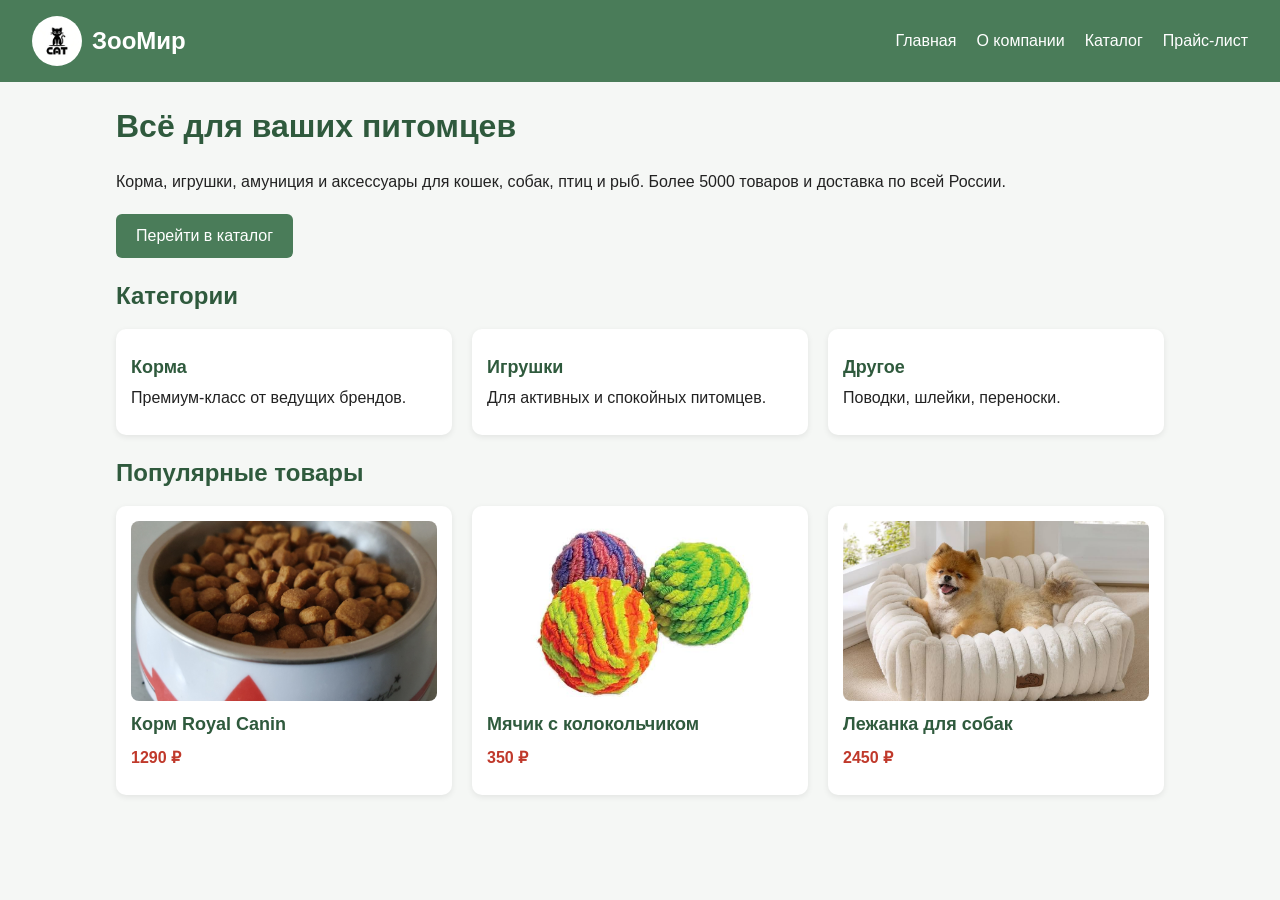
<file: index.html>
<!DOCTYPE html>
<html lang="ru">
<head>
    <meta charset="UTF-8">
    <meta name="viewport" content="width=device-width, initial-scale=1.0">
    <title>ЗооМир — магазин товаров для животных</title>
    <link rel="stylesheet" href="style.css">
</head>
<body>

<header class="header">
    <a class="logo" href="index.html">
        <img src="images/logo.png" alt="Логотип ЗооМир">
        <span class="logo-text">ЗооМир</span>
    </a>

    <nav class="navigation">
        <ul class="menu">
            <li><a href="index.html">Главная</a></li>
            <li><a href="about.html">О компании</a></li>
            <li><a href="catalog.html">Каталог</a></li>
            <li><a href="price.html">Прайс-лист</a></li>
        </ul>
    </nav>
</header>

<main class="content">

    <section class="intro">
        <h1>Всё для ваших питомцев</h1>
        <p>Корма, игрушки, амуниция и аксессуары для кошек, собак, птиц и рыб.
           Более 5000 товаров и доставка по всей России.</p>
        <a class="button" href="catalog.html">Перейти в каталог</a>
    </section>

    <section class="services">
        <h2>Категории</h2>
        <div class="card-grid">
            <div class="card">
                <h3>Корма</h3>
                <p>Премиум-класс от ведущих брендов.</p>
            </div>
            <div class="card">
                <h3>Игрушки</h3>
                <p>Для активных и спокойных питомцев.</p>
            </div>
            <div class="card">
                <h3>Другое</h3>
                <p>Поводки, шлейки, переноски.</p>
            </div>
        </div>
    </section>

    <section class="popular">
        <h2>Популярные товары</h2>
        <div class="card-grid">
            <div class="card">
                <img src="images/cat-food.png" alt="Корм Royal Canin для кошек">
                <h3>Корм Royal Canin</h3>
                <p class="price">1290 ₽</p>
            </div>
            <div class="card">
                <img src="images/toy-ball.png" alt="Мячик с колокольчиком">
                <h3>Мячик с колокольчиком</h3>
                <p class="price">350 ₽</p>
            </div>
            <div class="card">
                <img src="images/dog-bed.png" alt="Лежанка для собак">
                <h3>Лежанка для собак</h3>
                <p class="price">2450 ₽</p>
            </div>
        </div>
    </section>

</main>

</body>
</html>
</file>
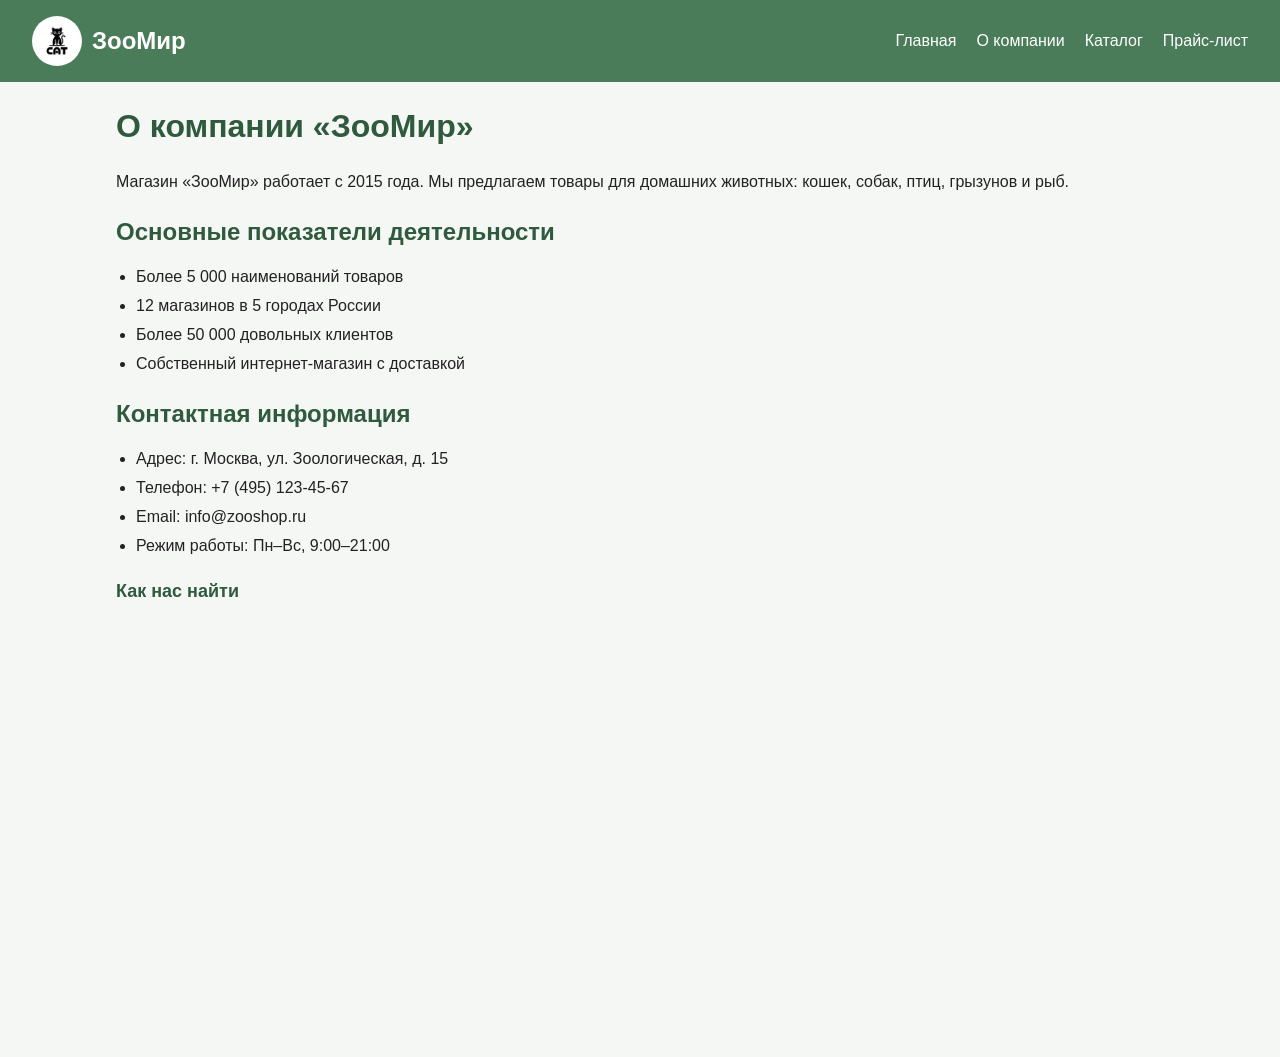
<file: about.html>
<!DOCTYPE html>
<html lang="ru">
<head>
    <meta charset="UTF-8">
    <meta name="viewport" content="width=device-width, initial-scale=1.0">
    <title>О компании — ЗооМир</title>
    <link rel="stylesheet" href="style.css">
</head>
<body>

<header class="header">
    <a class="logo" href="index.html">
        <img src="images/logo.png" alt="Логотип ЗооМир">
        <span class="logo-text">ЗооМир</span>
    </a>
    <nav class="navigation">
        <ul class="menu">
            <li><a href="index.html">Главная</a></li>
            <li><a href="about.html">О компании</a></li>
            <li><a href="catalog.html">Каталог</a></li>
            <li><a href="price.html">Прайс-лист</a></li>
        </ul>
    </nav>
</header>

<main class="content">

    <h1>О компании «ЗооМир»</h1>
    <p>Магазин «ЗооМир» работает с 2015 года. Мы предлагаем товары для домашних
       животных: кошек, собак, птиц, грызунов и рыб.</p>

    <section>
        <h2>Основные показатели деятельности</h2>
        <ul class="info-list">
            <li>Более 5 000 наименований товаров</li>
            <li>12 магазинов в 5 городах России</li>
            <li>Более 50 000 довольных клиентов</li>
            <li>Собственный интернет-магазин с доставкой</li>
        </ul>
    </section>

    <section class="contacts">
        <h2>Контактная информация</h2>
        <ul class="info-list">
            <li>Адрес: г. Москва, ул. Зоологическая, д. 15</li>
            <li>Телефон: +7 (495) 123-45-67</li>
            <li>Email: info@zooshop.ru</li>
            <li>Режим работы: Пн–Вс, 9:00–21:00</li>
        </ul>

        <h3>Как нас найти</h3>
        <div class="map">
            <iframe
                src="https://yandex.ru/map-widget/v1/?ll=37.617700%2C55.755800&z=12"
                allowfullscreen>
            </iframe>
        </div>
    </section>

</main>

</body>
</html>
</file>
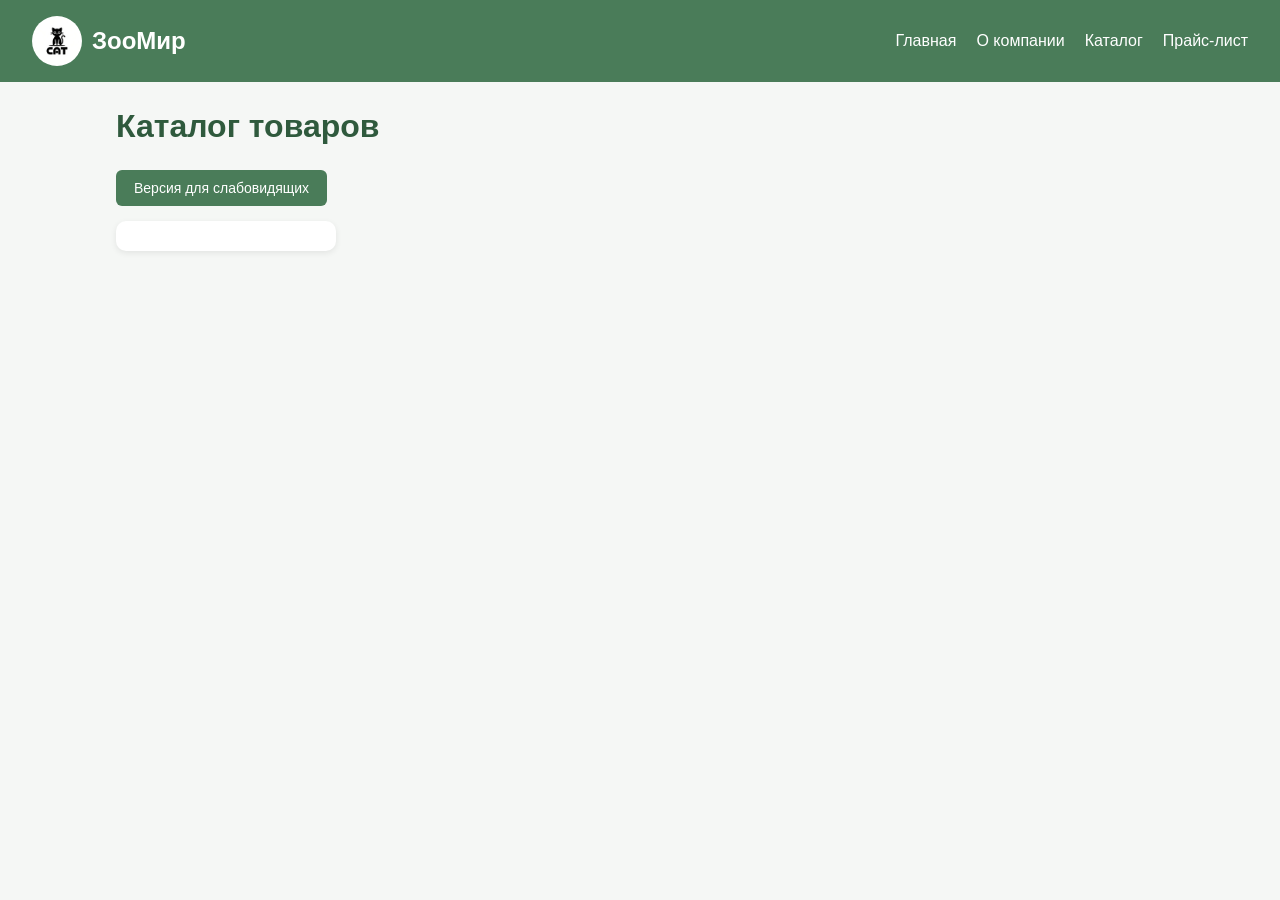
<file: catalog.html>
<!DOCTYPE html>
<html lang="ru">
<head>
    <meta charset="UTF-8">
    <meta name="viewport" content="width=device-width, initial-scale=1.0">
    <title>Каталог — ЗооМир</title>
    <link rel="stylesheet" href="style.css" id="main-styles">
    <link rel="stylesheet" href="" id="alt-styles" disabled>
    <script src="https://ajax.googleapis.com/ajax/libs/jquery/3.7.1/jquery.min.js"></script>
</head>
<body>
<header class="header">
    <a class="logo" href="index.html">
        <img src="images/logo.png" alt="Логотип ЗооМир">
        <span class="logo-text">ЗооМир</span>
    </a>
    <nav class="navigation">
        <ul class="menu">
            <li><a href="index.html">Главная</a></li>
            <li><a href="about.html">О компании</a></li>
            <li><a href="catalog.html">Каталог</a></li>
            <li><a href="price.html">Прайс-лист</a></li>
        </ul>
    </nav>
</header>
<main class="content">
    <h1>Каталог товаров</h1>
    <button id="accessibility-btn" class="accessibility-button" type="button">
        Версия для слабовидящих
    </button>
    <div class="catalog-layout">
        <aside id="filters" class="filters">
        </aside>
        <div id="elements" class="card-grid">
        </div>
    </div>
</main>
<script src="js/filter.js"></script>
</body>
</html>
</file>
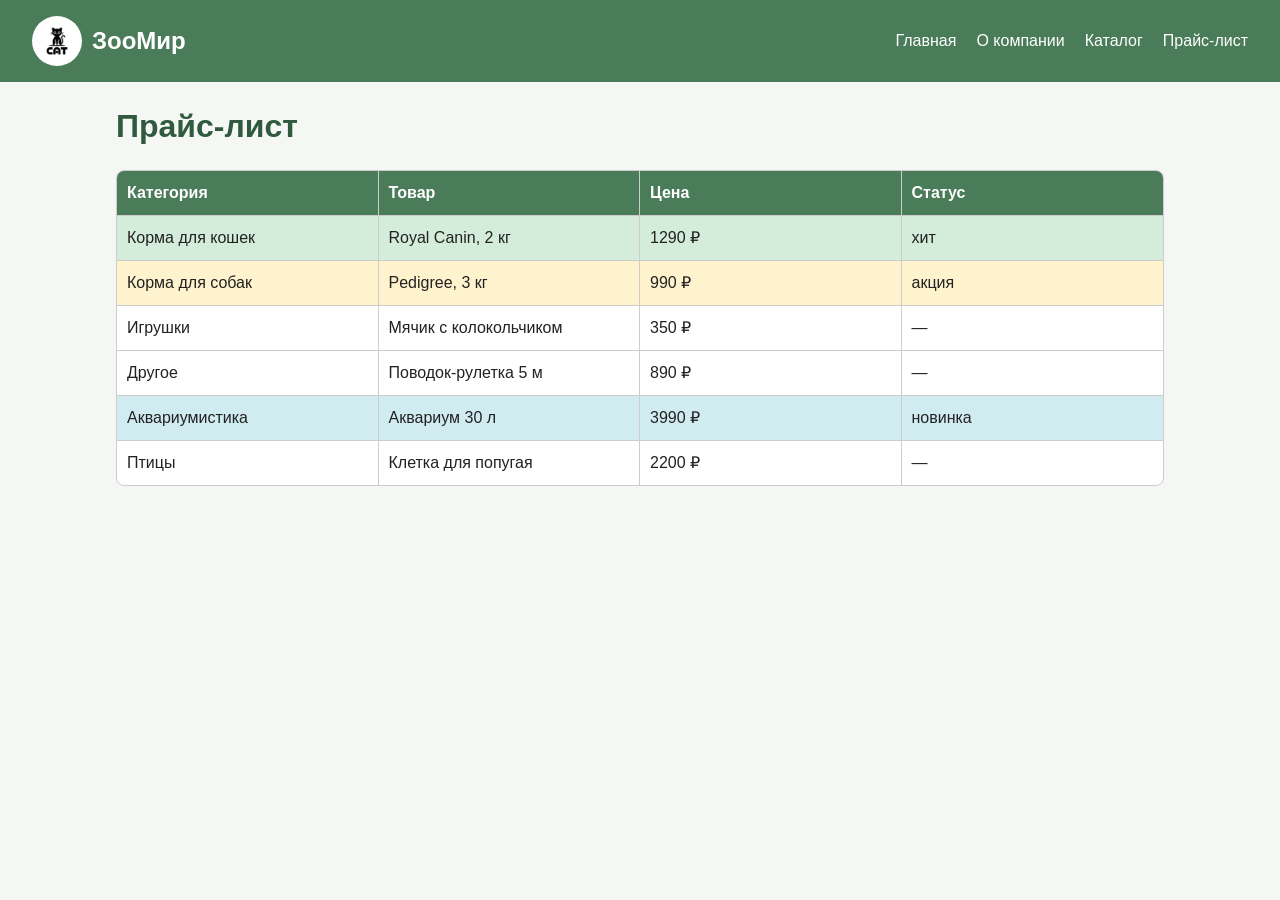
<file: price.html>
<!DOCTYPE html>
<html lang="ru">
<head>
    <meta charset="UTF-8">
    <meta name="viewport" content="width=device-width, initial-scale=1.0">
    <title>Прайс-лист — ЗооМир</title>
    <link rel="stylesheet" href="style.css">
</head>
<body>

<header class="header">
    <a class="logo" href="index.html">
        <img src="images/logo.png" alt="Логотип ЗооМир">
        <span class="logo-text">ЗооМир</span>
    </a>
    <nav class="navigation">
        <ul class="menu">
            <li><a href="index.html">Главная</a></li>
            <li><a href="about.html">О компании</a></li>
            <li><a href="catalog.html">Каталог</a></li>
            <li><a href="price.html">Прайс-лист</a></li>
        </ul>
    </nav>
</header>

<main class="content">

    <h1>Прайс-лист</h1>

    <div class="price-table">
        <div class="price-row price-head">
            <div class="price-cell">Категория</div>
            <div class="price-cell">Товар</div>
            <div class="price-cell">Цена</div>
            <div class="price-cell">Статус</div>
        </div>

        <div class="price-row hit">
            <div class="price-cell">Корма для кошек</div>
            <div class="price-cell">Royal Canin, 2 кг</div>
            <div class="price-cell">1290 ₽</div>
            <div class="price-cell">хит</div>
        </div>

        <div class="price-row sale">
            <div class="price-cell">Корма для собак</div>
            <div class="price-cell">Pedigree, 3 кг</div>
            <div class="price-cell">990 ₽</div>
            <div class="price-cell">акция</div>
        </div>

        <div class="price-row">
            <div class="price-cell">Игрушки</div>
            <div class="price-cell">Мячик с колокольчиком</div>
            <div class="price-cell">350 ₽</div>
            <div class="price-cell">—</div>
        </div>

        <div class="price-row">
            <div class="price-cell">Другое</div>
            <div class="price-cell">Поводок-рулетка 5 м</div>
            <div class="price-cell">890 ₽</div>
            <div class="price-cell">—</div>
        </div>

        <div class="price-row new">
            <div class="price-cell">Аквариумистика</div>
            <div class="price-cell">Аквариум 30 л</div>
            <div class="price-cell">3990 ₽</div>
            <div class="price-cell">новинка</div>
        </div>

        <div class="price-row">
            <div class="price-cell">Птицы</div>
            <div class="price-cell">Клетка для попугая</div>
            <div class="price-cell">2200 ₽</div>
            <div class="price-cell">—</div>
        </div>
    </div>

</main>

</body>
</html>
</file>
<file: style.css>
* {
    box-sizing: border-box;
    margin: 0;
    padding: 0;
}

html {
    font-size: 16px;
}

body {
    font-family: Arial, sans-serif;
    font-size: 1rem;
    color: #222;
    background: #f5f7f5;
    line-height: 1.5;
}

.header {
    background: #4a7c59;
    color: #fff;
    padding: 1rem 2rem;
    display: flex;
    justify-content: space-between;
    align-items: center;
    flex-wrap: wrap;
    gap: 1rem;
}

.logo {
    display: flex;
    align-items: center;
    gap: 0.625rem;
    color: #fff;
    text-decoration: none;
}

.logo img {
    width: 3.125rem;
    height: 3.125rem;
    border-radius: 50%;
    object-fit: cover;
    flex-shrink: 0;
}

.logo-text {
    font-size: 1.5rem;
    font-weight: bold;
}

.navigation .menu {
    display: flex;
    list-style: none;
    gap: 1.25rem;
    flex-wrap: wrap;
}

.navigation .menu a {
    color: #fff;
    text-decoration: none;
    padding: 0.3125rem 0;
    border-bottom: 0.125rem solid transparent;
    transition: border-color 0.2s;
    font-size: 1rem;
}

.navigation .menu a:link,
.navigation .menu a:visited {
    color: #fff;
    border-bottom-color: transparent;
}

.navigation .menu a:hover {
    border-bottom-color: #fff;
}

.navigation .menu a:active {
    color: #d4edda;
}

.content {
    max-width: 68rem;
    margin: 1.25rem auto;
    padding: 0 1.25rem 2.5rem;
    width: 100%;
}

h1 {
    font-size: 2rem;
    margin-bottom: 1.25rem;
    color: #2f5a3d;
}

h2 {
    font-size: 1.5rem;
    margin: 1.25rem 0 0.9375rem;
    color: #2f5a3d;
}

h3 {
    font-size: 1.125rem;
    margin: 0.625rem 0 0.3125rem;
    color: #2f5a3d;
}

p {
    margin-bottom: 0.625rem;
}

.button {
    display: inline-block;
    background: #4a7c59;
    color: #fff;
    padding: 0.625rem 1.25rem;
    border-radius: 0.375rem;
    text-decoration: none;
    margin-top: 0.625rem;
    transition: background 0.2s;
    font-size: 1rem;
}

.button:link,
.button:visited {
    color: #fff;
}

.button:hover {
    background: #3a6247;
}

.button:active {
    background: #2f5a3d;
}

.card-grid {
    display: grid;
    grid-template-columns: repeat(auto-fit, minmax(15rem, 1fr));
    gap: 1.25rem;
}

.card {
    background: #fff;
    border-radius: 0.625rem;
    padding: 0.9375rem;
    box-shadow: 0 0.125rem 0.375rem rgba(0, 0, 0, 0.08);
}

.card img {
    width: 100%;
    height: 11.25rem;
    object-fit: cover;
    border-radius: 0.5rem;
    margin-bottom: 0.625rem;
    display: block;
}

.price {
    color: #c0392b;
    font-weight: bold;
    margin-top: 0.5rem;
}

.features {
    font-size: 0.8125rem;
    color: #555;
}

.info-list {
    margin: 0.625rem 0 1.25rem 1.25rem;
}

.info-list li {
    margin: 0.3125rem 0;
}

.price-table {
    display: flex;
    flex-direction: column;
    border: 0.0625rem solid #ccc;
    border-radius: 0.5rem;
    overflow: hidden;
    background: #fff;
}

.price-row {
    display: flex;
    border-bottom: 0.0625rem solid #ccc;
    flex-wrap: wrap;
}

.price-row:last-child {
    border-bottom: none;
}

.price-cell {
    flex: 1 1 25%;
    padding: 0.625rem;
    border-right: 0.0625rem solid #ccc;
    word-wrap: break-word;
    font-size: 1rem;
}

.price-cell:last-child {
    border-right: none;
}

.price-head {
    background: #4a7c59;
    color: #fff;
    font-weight: bold;
}

.price-row.hit  { background: #d4edda; }
.price-row.sale { background: #fff3cd; }
.price-row.new  { background: #d1ecf1; }

.map {
    margin: 1.25rem 0;
}

.map iframe {
    width: 100%;
    height: 22rem;
    border: none;
    border-radius: 0.625rem;
    display: block;
}

@media (max-width: 48rem) {
    .header {
        flex-direction: column;
        align-items: center;
    }

    .navigation .menu {
        justify-content: center;
    }
}

@media (max-width: 30rem) {
    .card-grid {
        grid-template-columns: 1fr;
    }

    .price-row {
        flex-direction: column;
    }

    .price-cell {
        border-right: none;
        border-bottom: 0.0625rem solid #ccc;
    }

    .price-cell:last-child {
        border-bottom: none;
    }
}
/* ===== Фильтр каталога ===== */
.catalog-layout {
    display: flex;
    gap: 20px;
    align-items: flex-start;
}

.filters {
    width: 220px;
    background: #fff;
    padding: 15px;
    border-radius: 10px;
    box-shadow: 0 2px 6px rgba(0, 0, 0, 0.08);
    flex-shrink: 0;
}

.filter-title {
    font-weight: bold;
    color: #2f5a3d;
    margin: 15px 0 8px;
    font-size: 16px;
}

.filter-label {
    display: flex;
    align-items: center;
    gap: 8px;
    padding: 5px 0;
    cursor: pointer;
    font-size: 14px;
}

.filter-label input {
    cursor: pointer;
}

.filter-label.disabled {
    opacity: 0.4;
    cursor: not-allowed;
}

.filter-label.disabled input {
    cursor: not-allowed;
}

#elements {
    flex: 1;
    min-width: 0;
}

.found-count {
    color: #2f5a3d;
    font-weight: bold;
    margin-bottom: 15px;
    font-size: 16px;
}

.reset-button,
.accessibility-button {
    display: inline-block;
    background: #4a7c59;
    color: #fff;
    padding: 10px 18px;
    border: none;
    border-radius: 6px;
    cursor: pointer;
    font-size: 14px;
    margin-bottom: 15px;
    transition: background 0.2s;
}

.reset-button:hover,
.accessibility-button:hover {
    background: #3a6247;
}

.reset-button {
    width: 100%;
    margin-bottom: 10px;
}

.empty {
    grid-column: 1 / -1;
    text-align: center;
    padding: 40px;
    background: #fff;
    border-radius: 10px;
    color: #888;
    font-size: 16px;
}
@media (max-width: 900px) {
    .catalog-layout {
        flex-direction: column;
    }

    .filters {
        width: 100%;
    }

    .filters .filter-group {
        display: inline-block;
        margin-right: 30px;
        vertical-align: top;
    }
}

@media (max-width: 500px) {
    .filters .filter-group {
        display: block;
        margin-right: 0;
    }
}
</file>
